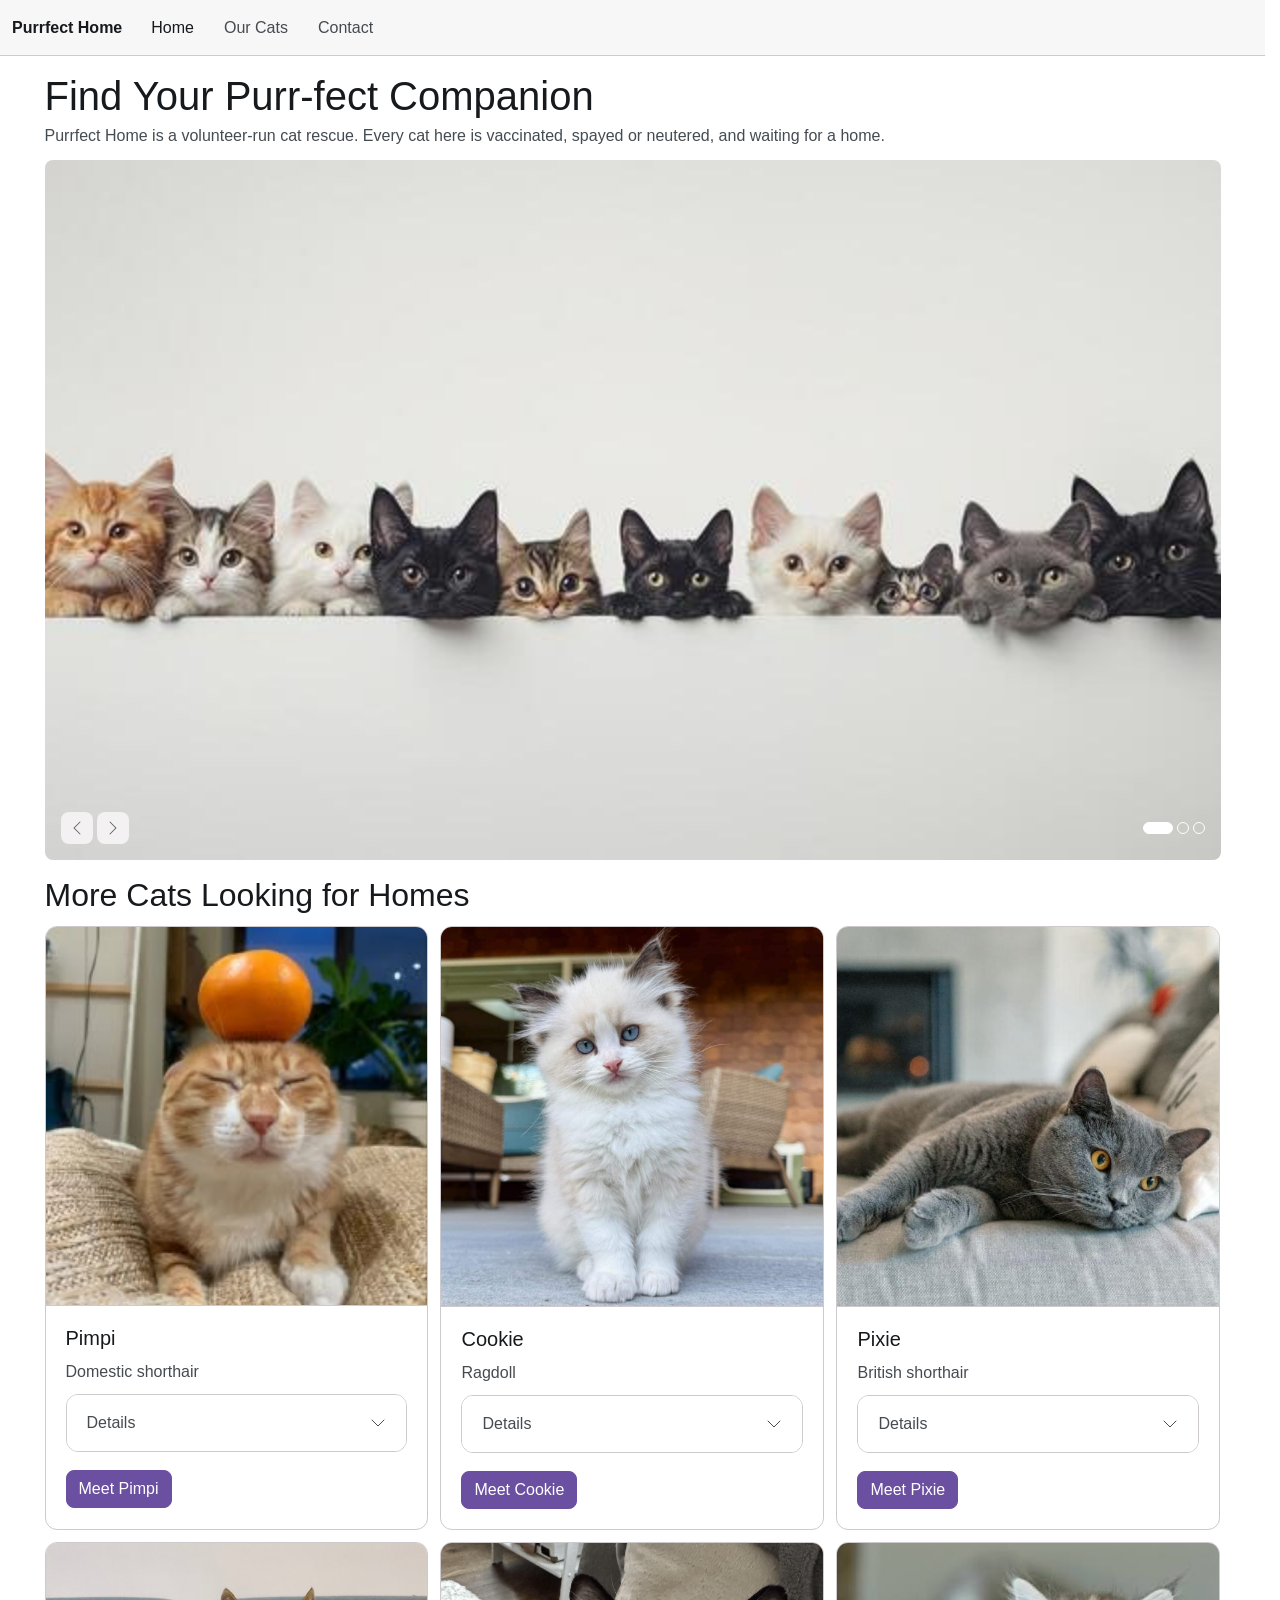
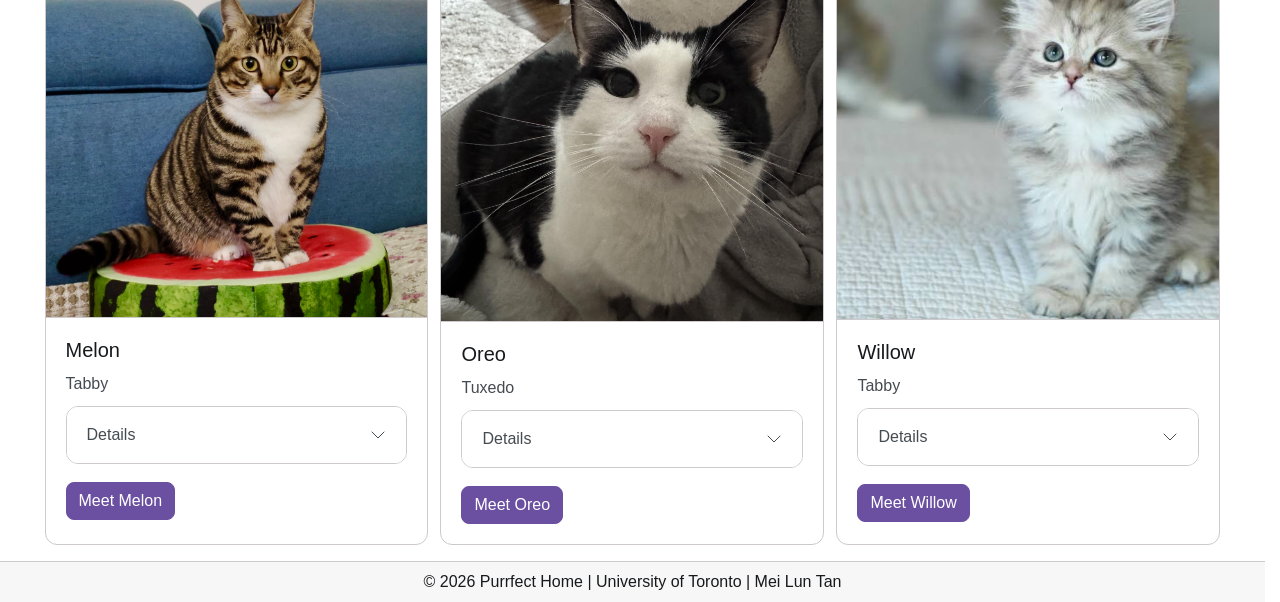
<file: index.html>
<!DOCTYPE html>
<html lang="en">
<head>
    <meta charset="UTF-8">
    <meta name="viewport" content="width=device-width, initial-scale=1.0">
    <title>Purrfect Home</title>
    <link rel="icon" href="data:,">
    <link rel="stylesheet" href="css/bootstrap.min.css">
    <link rel="stylesheet" href="css/style.css">
    <script type="module" src="js/bootstrap.bundle.min.js"></script>
</head>

<body>
    <nav class="navbar md:navbar-expand bg-1 fg-2 border-bottom">
        <div class="container-fluid">
            <a class="navbar-brand fw-bold" href="index.html">Purrfect Home</a>
            <button class="btn-icon navbar-toggler" type="button" data-bs-toggle="drawer" data-bs-target="#mainMenu" aria-controls="mainMenu" aria-expanded="false" aria-label="Toggle navigation">
                <span class="navbar-toggler-icon" aria-hidden="true"></span>
            </button>
            <dialog class="drawer drawer-end" tabindex="-1" id="mainMenu" aria-labelledby="mainMenuLabel">
                <div class="drawer-header">
                    <p class="drawer-title h5 mb-0" id="mainMenuLabel">Menu</p>
                    <button type="button" class="btn-close" data-bs-dismiss="drawer" aria-label="Close"></button>
                </div>
                <div class="drawer-body">
                    <ul class="navbar-nav">
                    <li class="nav-item"><a class="nav-link active" aria-current="page" href="index.html">Home</a></li>
                    <li class="nav-item"><a class="nav-link" href="#our-cats">Our Cats</a></li>
                    <li class="nav-item"><a class="nav-link" href="contact.html">Contact</a></li>
                    </ul>
                </div>
            </dialog>
        </div>
    </nav>

    <main>
        <div class="container mt-5">
            <h1 class="mb-1">Find Your Purr-fect Companion</h1>
            <p class="fg-2 mb-4">Purrfect Home is a volunteer-run cat rescue. Every cat here is vaccinated, spayed or neutered, and waiting for a home.</p>
            <!-- Carousel: 3 slides -->
            <div id="catCarousel" class="carousel carousel-overlay slide">
                <div class="carousel-inner rounded-5">
                <div class="carousel-item active">
                <img src="images/Banner1.jpeg" class="d-block w-100" alt="About ten cats of different colours peek over a white edge in a row">
            </div>
            
            <div class="carousel-item">
                <img src="images/Banner2.jpg" class="d-block w-100" alt="An orange tabby with its eyes closed licks its paw">
            </div>
        
            <div class="carousel-item">
                <img src="images/Banner3.jpg" class="d-block w-100" alt="An orange-and-white cat sleeps curled on a dark windowsill">
            </div>
        </div>

        <div class="carousel-overlay-controls">
            <div>
                <button class="btn-icon btn-sm btn-subtle theme-secondary" type="button" data-bs-target="#catCarousel" data-bs-slide="prev">
                    <span class="carousel-icon-prev" aria-hidden="true"></span><span class="visually-hidden">Previous</span>
                </button>
                <button class="btn-icon btn-sm btn-subtle theme-secondary" type="button" data-bs-target="#catCarousel" data-bs-slide="next">
                    <span class="carousel-icon-next" aria-hidden="true"></span><span class="visually-hidden">Next</span>
                </button>
            </div>
            
            <div class="carousel-indicators">
                <button type="button" data-bs-target="#catCarousel" data-bs-slide-to="0" class="active" aria-current="true" aria-label="Slide 1"></button>
                <button type="button" data-bs-target="#catCarousel" data-bs-slide-to="1" aria-label="Slide 2"></button>
                <button type="button" data-bs-target="#catCarousel" data-bs-slide-to="2" aria-label="Slide 3"></button>
            </div>
        </div>
    </div>
</div>

<div class="container mt-5">
    <h2 class="mb-4" id="our-cats">More Cats Looking for Homes</h2>
    <!-- Card gallery: 1 per row on phones, 2 from md, 3 from lg -->
    <div class="row g-4">
        <div class="col-12 md:col-6 lg:col-4">
            <section class="card h-100">
                <img src="images/Cat1.jpg" class="card-img-top" alt="An orange-and-white cat sits on a knit blanket with its eyes shut and a mandarin orange balanced on its head">
                <div class="card-body">
                    <h3 class="card-title h4">Pimpi</h3>
                    <p class="card-text fg-2">Domestic shorthair</p>
                    <div class="accordion mb-3">
                        <details class="accordion-item">
                        <summary class="accordion-header">
                            Details
                            <svg class="accordion-icon" xmlns="http://www.w3.org/2000/svg" viewBox="0 0 16 16" fill="none" stroke="currentColor" stroke-linecap="round" stroke-linejoin="round"><path d="m2 5 6 6 6-6"/></svg>
                        </summary>
                        <div class="accordion-body"><p class="mb-0">Pimpi is 3 years old and goes floppy the moment you pick her up. She loves quiet evenings and is great with older kids.</p></div>
                        </details>
                    </div>
                    <button type="button" class="btn-solid theme-primary" data-bs-toggle="dialog" data-bs-target="#pimpiDialog">Meet Pimpi</button>
                    <dialog class="dialog" id="pimpiDialog" aria-labelledby="pimpiDialogTitle">
                        <div class="dialog-header">
                            <h4 class="dialog-title" id="pimpiDialogTitle">Meet Pimpi</h4>
                            <button type="button" class="btn-close" data-bs-dismiss="dialog" aria-label="Close"></button>
                        </div>
                        <div class="dialog-body"><p>Pimpi is ready for a calm home. Book a visit or send us a message to meet her.</p></div>
                        <div class="dialog-footer">
                            <button type="button" class="btn-solid theme-primary" data-bs-dismiss="dialog">Close</button>
                        </div>
                    </dialog>
                </div>
            </section>
        </div>

        <div class="col-12 md:col-6 lg:col-4">
            <section class="card h-100">
                <img src="images/Cat2.jpg" class="card-img-top" alt="A fluffy cream kitten with blue eyes and dark-tipped ears sits on a patio">
                <div class="card-body">
                    <h3 class="card-title h4">Cookie</h3>
                    <p class="card-text fg-2">Ragdoll</p>
                    <div class="accordion mb-3">
                        <details class="accordion-item">
                        <summary class="accordion-header">
                            Details
                            <svg class="accordion-icon" xmlns="http://www.w3.org/2000/svg" viewBox="0 0 16 16" fill="none" stroke="currentColor" stroke-linecap="round" stroke-linejoin="round"><path d="m2 5 6 6 6-6"/></svg>
                        </summary>
                        <div class="accordion-body"><p class="mb-0">Cookie is 3 months old. She's curious and cuddly. She'd love a cozy home with plenty of laps to nap on.</p></div>
                        </details>
                    </div>
                    <button type="button" class="btn-solid theme-primary" data-bs-toggle="dialog" data-bs-target="#cookieDialog">Meet Cookie</button>
                    <dialog class="dialog" id="cookieDialog" aria-labelledby="cookieDialogTitle">
                        <div class="dialog-header">
                            <h4 class="dialog-title" id="cookieDialogTitle">Meet Cookie</h4>
                            <button type="button" class="btn-close" data-bs-dismiss="dialog" aria-label="Close"></button>
                        </div>
                        <div class="dialog-body"><p>Cookie is ready for a calm home. Book a visit or send us a message to meet her.</p></div>
                        <div class="dialog-footer">
                            <button type="button" class="btn-solid theme-primary" data-bs-dismiss="dialog">Close</button>
                        </div>
                    </dialog>
                </div>
            </section>
        </div>

        <div class="col-12 md:col-6 lg:col-4">
            <section class="card h-100">
                <img src="images/Cat3.jpg" class="card-img-top" alt="A grey British shorthair with amber eyes who loves lounging on the sofa near a warm fireplace.">
                <div class="card-body">
                    <h3 class="card-title h4">Pixie</h3>
                    <p class="card-text fg-2">British shorthair</p>
                    <div class="accordion mb-3">
                        <details class="accordion-item">
                        <summary class="accordion-header">
                            Details
                            <svg class="accordion-icon" xmlns="http://www.w3.org/2000/svg" viewBox="0 0 16 16" fill="none" stroke="currentColor" stroke-linecap="round" stroke-linejoin="round"><path d="m2 5 6 6 6-6"/></svg>
                        </summary>
                        <div class="accordion-body"><p class="mb-0">Pixie is 5 years old. He loves lounging by the fireplace. Calm, cozy and ready to be your couch buddy.</p></div>
                        </details>
                    </div>
                    <button type="button" class="btn-solid theme-primary" data-bs-toggle="dialog" data-bs-target="#pixieDialog">Meet Pixie</button>
                    <dialog class="dialog" id="pixieDialog" aria-labelledby="pixieDialogTitle">
                        <div class="dialog-header">
                            <h4 class="dialog-title" id="pixieDialogTitle">Meet Pixie</h4>
                            <button type="button" class="btn-close" data-bs-dismiss="dialog" aria-label="Close"></button>
                        </div>
                        <div class="dialog-body"><p>Pixie is ready for a calm home. Book a visit or send us a message to meet him.</p></div>
                        <div class="dialog-footer">
                            <button type="button" class="btn-solid theme-primary" data-bs-dismiss="dialog">Close</button>
                        </div>
                    </dialog>
                </div>
            </section>
        </div>

        <div class="col-12 md:col-6 lg:col-4">
            <section class="card h-100">
                <img src="images/Cat4.jpg" class="card-img-top" alt="A handsome brown tabby with a whitechest who sits on a watermelon cushion">
                <div class="card-body">
                    <h3 class="card-title h4">Melon</h3>
                    <p class="card-text fg-2">Tabby</p>
                    <div class="accordion mb-3">
                        <details class="accordion-item">
                        <summary class="accordion-header">
                            Details
                            <svg class="accordion-icon" xmlns="http://www.w3.org/2000/svg" viewBox="0 0 16 16" fill="none" stroke="currentColor" stroke-linecap="round" stroke-linejoin="round"><path d="m2 5 6 6 6-6"/></svg>
                        </summary>
                        <div class="accordion-body"><p class="mb-0">Melon is 2 years old. He's confident, curious and cuddly. He's ready to rule your living room!</p></div>
                        </details>
                    </div>
                    <button type="button" class="btn-solid theme-primary" data-bs-toggle="dialog" data-bs-target="#melonDialog">Meet Melon</button>
                    <dialog class="dialog" id="melonDialog" aria-labelledby="melonDialogTitle">
                        <div class="dialog-header">
                            <h4 class="dialog-title" id="melonDialogTitle">Meet Melon</h4>
                            <button type="button" class="btn-close" data-bs-dismiss="dialog" aria-label="Close"></button>
                        </div>
                        <div class="dialog-body"><p>Melon is ready for a calm home. Book a visit or send us a message to meet him.</p></div>
                        <div class="dialog-footer">
                            <button type="button" class="btn-solid theme-primary" data-bs-dismiss="dialog">Close</button>
                        </div>
                    </dialog>
                </div>
            </section>
        </div>

        <div class="col-12 md:col-6 lg:col-4">
            <section class="card h-100">
                <img src="images/Cat5.jpeg" class="card-img-top" alt="A tuxedo cat with big eyes and impressive whiskers">
                <div class="card-body">
                    <h3 class="card-title h4">Oreo</h3>
                    <p class="card-text fg-2">Tuxedo</p>
                    <div class="accordion mb-3">
                        <details class="accordion-item">
                        <summary class="accordion-header">
                            Details
                            <svg class="accordion-icon" xmlns="http://www.w3.org/2000/svg" viewBox="0 0 16 16" fill="none" stroke="currentColor" stroke-linecap="round" stroke-linejoin="round"><path d="m2 5 6 6 6-6"/></svg>
                        </summary>
                        <div class="accordion-body"><p class="mb-0">Oreo is 5 years old. He loves burrowing into blankets. Affectionate, attentive and always dressed for the occasion!</p></div>
                        </details>
                    </div>
                    <button type="button" class="btn-solid theme-primary" data-bs-toggle="dialog" data-bs-target="#oreoDialog">Meet Oreo</button>
                    <dialog class="dialog" id="oreoDialog" aria-labelledby="oreoDialogTitle">
                        <div class="dialog-header">
                            <h4 class="dialog-title" id="oreoDialogTitle">Meet Oreo</h4>
                            <button type="button" class="btn-close" data-bs-dismiss="dialog" aria-label="Close"></button>
                        </div>
                        <div class="dialog-body"><p>Oreo is ready for a calm home. Book a visit or send us a message to meet him.</p></div>
                        <div class="dialog-footer">
                            <button type="button" class="btn-solid theme-primary" data-bs-dismiss="dialog">Close</button>
                        </div>
                    </dialog>
                </div>
            </section>
        </div>

        <div class="col-12 md:col-6 lg:col-4">
            <section class="card h-100">
                <img src="images/Cat6.jpeg" class="card-img-top" alt="A fluffy silver tabby kitten with big blue-grey eyes">
                <div class="card-body">
                    <h3 class="card-title h4">Willow</h3>
                    <p class="card-text fg-2">Tabby</p>
                    <div class="accordion mb-3">
                        <details class="accordion-item">
                        <summary class="accordion-header">
                            Details
                            <svg class="accordion-icon" xmlns="http://www.w3.org/2000/svg" viewBox="0 0 16 16" fill="none" stroke="currentColor" stroke-linecap="round" stroke-linejoin="round"><path d="m2 5 6 6 6-6"/></svg>
                        </summary>
                        <div class="accordion-body"><p class="mb-0">Willow is 10 weeks old. She loves affectionate, curious and ready to explore a new home.</p></div>
                        </details>
                    </div>
                    <button type="button" class="btn-solid theme-primary" data-bs-toggle="dialog" data-bs-target="#willowDialog">Meet Willow</button>
                    <dialog class="dialog" id="willowDialog" aria-labelledby="willowDialogTitle">
                        <div class="dialog-header">
                            <h4 class="dialog-title" id="willowDialogTitle">Meet Willow</h4>
                            <button type="button" class="btn-close" data-bs-dismiss="dialog" aria-label="Close"></button>
                        </div>
                        <div class="dialog-body"><p>Willow is ready for a calm home. Book a visit or send us a message to meet her.</p></div>
                        <div class="dialog-footer">
                            <button type="button" class="btn-solid theme-primary" data-bs-dismiss="dialog">Close</button>
                        </div>
                    </dialog>
                </div>
            </section>
        </div>
    </div>
</div>
</main>

<footer class="container-fluid mt-5 p-0">
    <p class="p-3 mb-0 bg-1 border-top text-center">&copy; 2026 Purrfect Home | University of Toronto | Mei Lun Tan</p>
</footer>
</body>
</html>
</file>
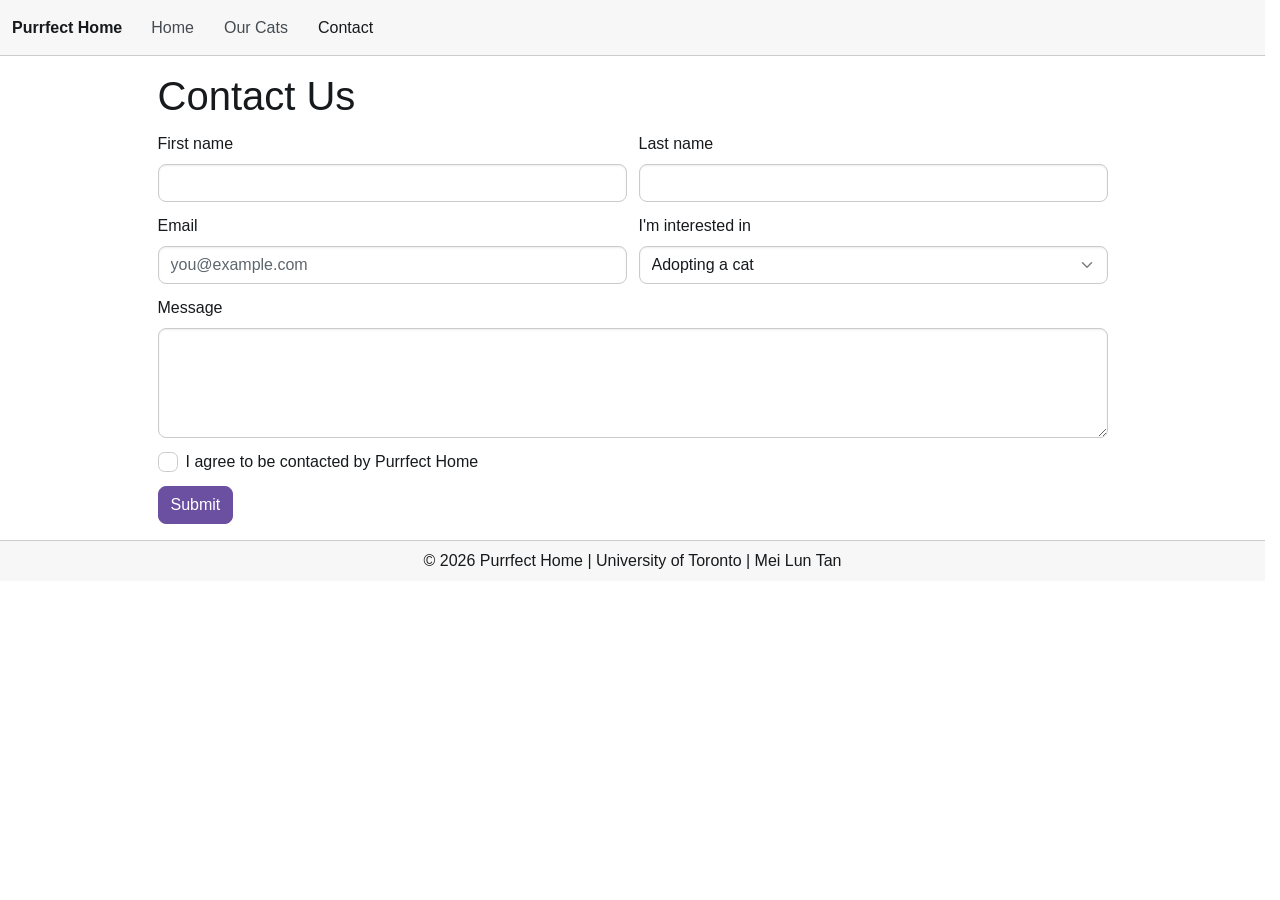
<file: contact.html>
<!DOCTYPE html>
<html lang="en">
<head>
    <meta charset="UTF-8">
    <meta name="viewport" content="width=device-width, initial-scale=1.0">
    <title>Purrfect Home | Contact Us</title>
    <link rel="icon" href="data:,">
    <link rel="stylesheet" href="css/bootstrap.min.css">
    <link rel="stylesheet" href="css/style.css">
    <script type="module" src="js/bootstrap.bundle.min.js"></script>
</head>

<body>
    <nav class="navbar md:navbar-expand bg-1 fg-2 border-bottom">
        <div class="container-fluid">
            <a class="navbar-brand fw-bold" href="index.html">Purrfect Home</a>
            <button class="btn-icon navbar-toggler" type="button" data-bs-toggle="drawer" data-bs-target="#mainMenu" aria-controls="mainMenu" aria-expanded="false" aria-label="Toggle navigation">
                <span class="navbar-toggler-icon" aria-hidden="true"></span>
            </button>
            <dialog class="drawer drawer-end" tabindex="-1" id="mainMenu" aria-labelledby="mainMenuLabel">
                <div class="drawer-header">
                    <p class="drawer-title h5 mb-0" id="mainMenuLabel">Menu</p>
                    <button type="button" class="btn-close" data-bs-dismiss="drawer" aria-label="Close"></button>
                </div>
                <div class="drawer-body">
                    <ul class="navbar-nav">
                    <li class="nav-item"><a class="nav-link" href="index.html">Home</a></li>
                    <li class="nav-item"><a class="nav-link" href="index.html#our-cats">Our Cats</a></li>
                    <li class="nav-item"><a class="nav-link active" aria-current="page" href="contact.html">Contact</a></li>
                    </ul>
                </div>
            </dialog>
        </div>
    </nav>

    <main>
        <div class="container mt-5">
            <form style="max-width:950px; margin:0px auto">
                <h1 class="mb-4">Contact Us</h1>

                <div class="row g-4">
                    <div class="md:col-6 form-field">
                        <label for="firstName" class="form-label">First name</label>
                        <input type="text" class="form-control" id="firstName" name="firstName">
                    </div>
                    <div class="md:col-6 form-field">
                        <label for="lastName" class="form-label">Last name</label>
                        <input type="text" class="form-control" id="lastName" name="lastName">
                    </div>
                    <div class="md:col-6 form-field">
                        <label for="email" class="form-label">Email</label>
                        <input type="email" class="form-control" id="email" name="email" placeholder="you@example.com">
                    </div>
                    <div class="md:col-6 form-field">
                        <label for="interest" class="form-label">I'm interested in</label>
                        <select class="form-control" id="interest" name="interest">
                            <option>Adopting a cat</option>
                            <option>Fostering</option>
                            <option>General question</option>
                        </select>
                    </div>
                    <div class="col-12 form-field">
                        <label for="message" class="form-label">Message</label>
                        <textarea class="form-control" id="message" name="message" rows="4"></textarea>
                    </div>
                    <div class="col-12 form-field">
                        <input type="checkbox" class="check" id="consent" name="consent">
                        <label for="consent">I agree to be contacted by Purrfect Home</label>
                    </div>
                </div>

                <button type="submit" class="btn-solid theme-primary mt-4">Submit</button>
            </form>
        </div>
    </main>

    <footer class="container-fluid mt-5 p-0">
        <p class="p-3 mb-0 bg-1 border-top text-center">&copy; 2026 Purrfect Home | University of Toronto | Mei Lun Tan</p>
    </footer>
</body>
</html>
</file>
<file: css/style.css>
:root {
  --bs-primary-base: #6B4FA0;
  --bs-primary-bg: #6B4FA0;
  --bs-primary-fg: #5A3E8C;
  --bs-primary-fg-emphasis: #3E2A63;
  --bs-primary-bg-subtle: #EDE7F6;
  --bs-primary-bg-muted: #D9CCEF;
  --bs-primary-border: #B9A5DD;
  --bs-primary-contrast: #FFFFFF;
  --bs-primary-focus-ring: #C8B6E2;
}

.btn-solid.theme-primary {
  --bs-btn-bg: #6B4FA0;
  --bs-btn-border-color: #6B4FA0;
  --bs-btn-color: #FFFFFF;
  --bs-btn-active-bg: #553C85;
  --bs-btn-active-border-color: #553C85;
}
</file>
